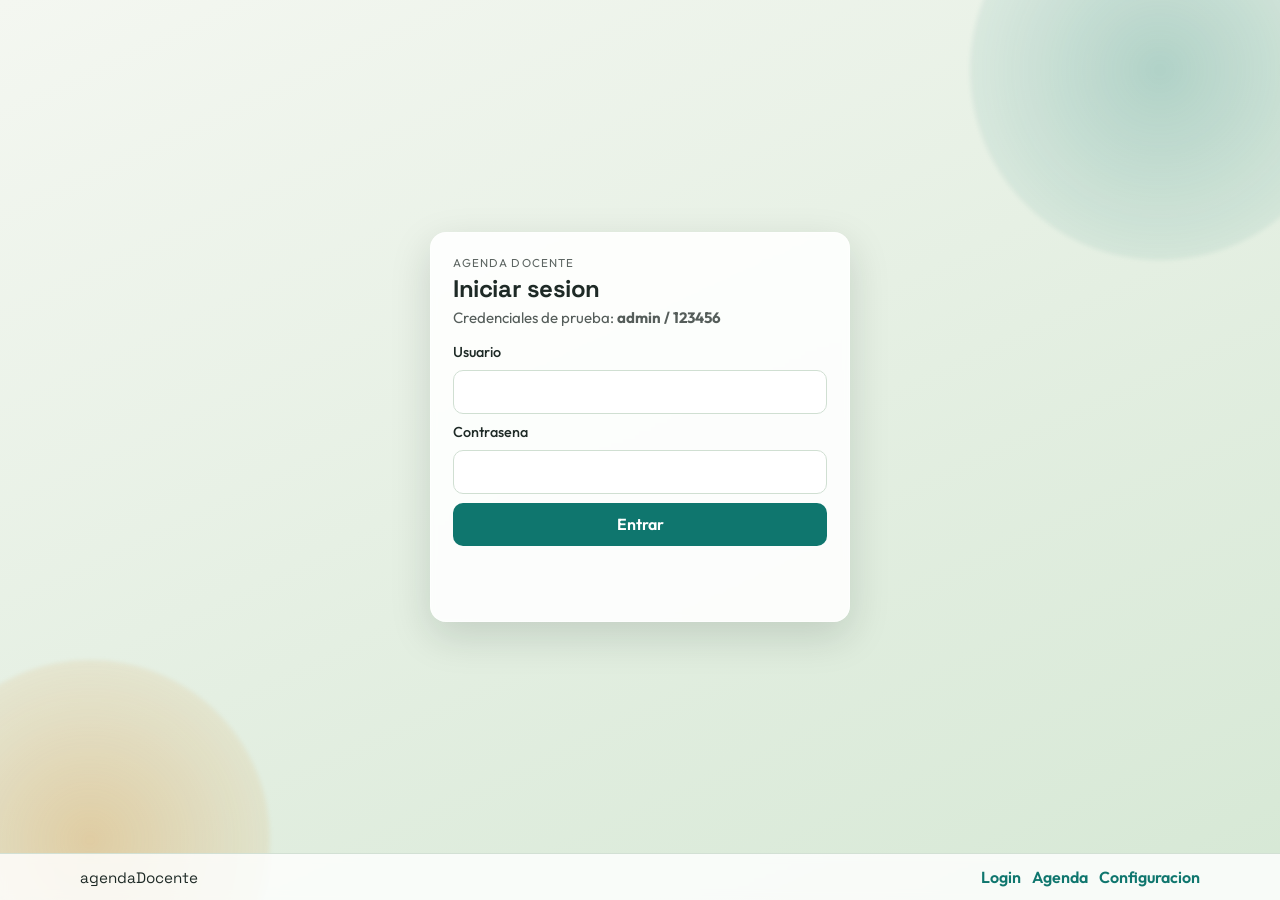
<file: index.html>
<!doctype html>
<html lang="es">
<head>
  <meta charset="UTF-8" />
  <meta name="viewport" content="width=device-width, initial-scale=1.0" />
  <title>agendaDocente | Login</title>
  <link rel="preconnect" href="https://fonts.googleapis.com" />
  <link rel="preconnect" href="https://fonts.gstatic.com" crossorigin />
  <link href="https://fonts.googleapis.com/css2?family=Outfit:wght@400;500;700&family=Space+Grotesk:wght@500;700&display=swap" rel="stylesheet" />
  <link rel="stylesheet" href="styles.css" />
</head>
<body class="login-page">
  <main class="login-shell">
    <section class="login-card reveal">
      <p class="eyebrow">Agenda Docente</p>
      <h1>Iniciar sesion</h1>
      <p class="hint">Credenciales de prueba: <strong>admin / 123456</strong></p>

      <form id="loginForm" class="login-form" autocomplete="off">
        <label for="username">Usuario</label>
        <input id="username" name="username" required />

        <label for="password">Contrasena</label>
        <input id="password" name="password" type="password" required />

        <button type="submit">Entrar</button>
      </form>

      <p id="loginMessage" class="message" aria-live="polite"></p>
    </section>
  </main>

  <div data-shared-footer></div>

  <script type="module" src="js/shared-footer.js"></script>
  <script type="module" src="js/index.js"></script>
</body>
</html>
</file>
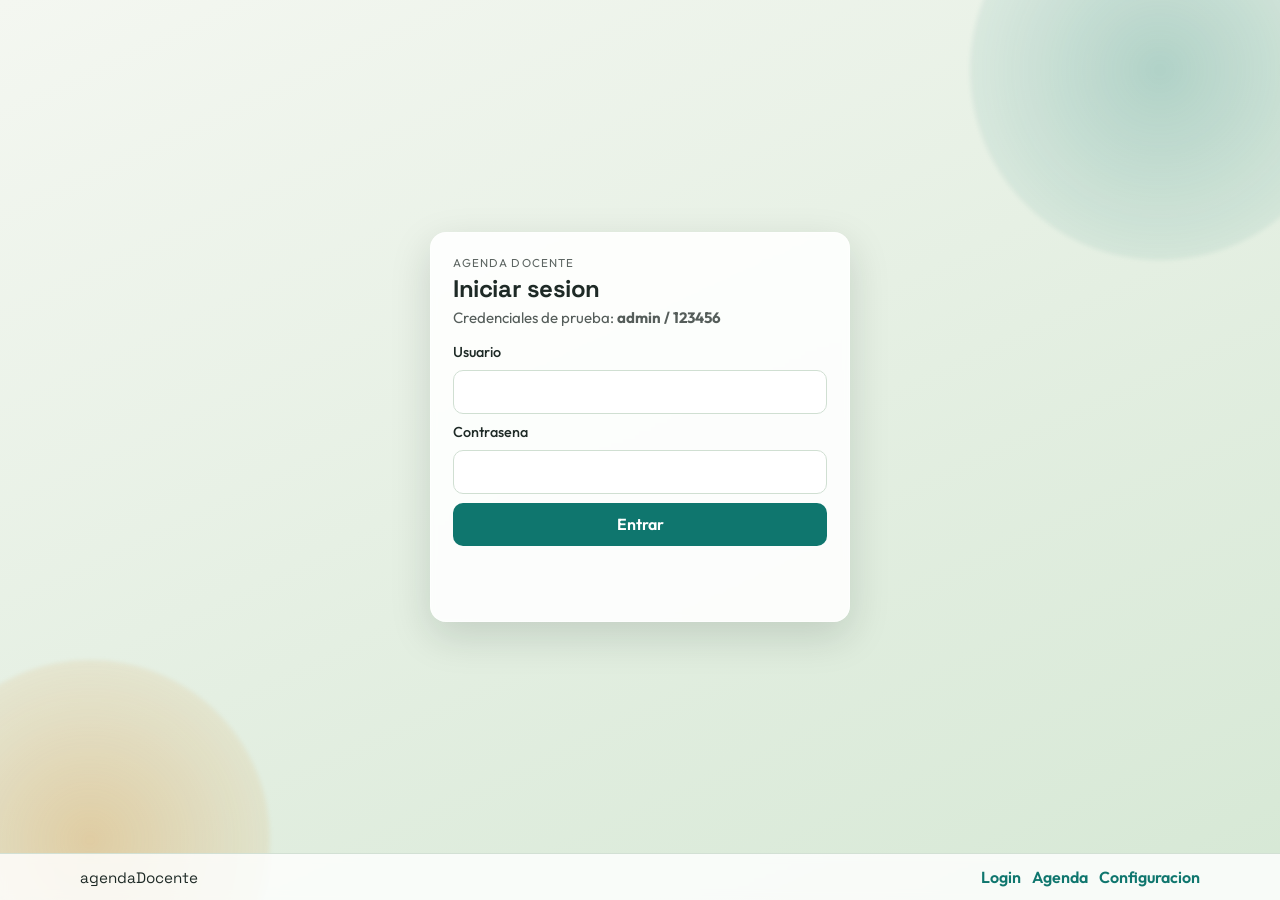
<file: agenda.html>
<!doctype html>
<html lang="es">
<head>
  <meta charset="UTF-8" />
  <meta name="viewport" content="width=device-width, initial-scale=1.0" />
  <title>agendaDocente | Panel</title>
  <link rel="preconnect" href="https://fonts.googleapis.com" />
  <link rel="preconnect" href="https://fonts.gstatic.com" crossorigin />
  <link href="https://fonts.googleapis.com/css2?family=Outfit:wght@400;500;700&family=Space+Grotesk:wght@500;700&display=swap" rel="stylesheet" />
  <link rel="stylesheet" href="styles.css" />
</head>
<body class="agenda-page">
  <header class="topbar reveal">
    <div>
      <p class="eyebrow">Agenda Docente</p>
      <h1>Mis cursos y pendientes</h1>
    </div>
    <button id="logoutBtn" class="secondary">Cerrar sesion</button>
  </header>

  <main class="layout">
    <section class="panel reveal">
      <h2>Agregar curso</h2>
      <form id="courseForm" class="course-form" autocomplete="off">
        <input id="escuela" placeholder="Escuela" list="escuelasList" required />
        <datalist id="escuelasList"></datalist>
        <input id="curso" placeholder="Curso" required />
        <input id="materia" placeholder="Materia" required />
        <button type="submit">Guardar curso</button>
      </form>
    </section>

    <section class="courses-section reveal">
      <h2>Cursos</h2>
      <div id="coursesContainer" class="courses-grid"></div>
    </section>
  </main>

  <template id="courseTemplate">
    <article class="course-card">
      <p class="school-banner escuela"></p>
      <header>
        <h3 class="course-title"></h3>
        <div class="card-actions">
          <button class="icon-btn edit-course" type="button" title="Editar curso" aria-label="Editar curso">
            <svg viewBox="0 0 24 24" aria-hidden="true">
              <path d="M3 17.25V21h3.75L17.8 9.94l-3.75-3.75L3 17.25zm17.71-10.04a1.003 1.003 0 0 0 0-1.42l-2.5-2.5a1.003 1.003 0 0 0-1.42 0l-1.96 1.96 3.75 3.75 2.13-1.79z"/>
            </svg>
          </button>
          <button class="icon-btn delete-course" type="button" title="Eliminar curso" aria-label="Eliminar curso">
            <svg viewBox="0 0 24 24" aria-hidden="true">
              <path d="M6 7h12l-1 13H7L6 7zm3-3h6l1 2h4v2H4V6h4l1-2z"/>
            </svg>
          </button>
        </div>
      </header>

      <p class="meta materia"></p>
      <button class="toggle-panel">Mostrar</button>

      <section class="tasks-panel hidden">
        <ul class="tasks-list"></ul>

        <form class="task-form">
          <label class="sr-only">Nueva tarea</label>
          <input class="task-input" placeholder="Nueva tarea" required />
          <button type="submit">Guardar tarea</button>
        </form>
      </section>
    </article>
  </template>

  <div data-shared-footer></div>

  <script type="module" src="js/shared-footer.js"></script>
  <script type="module" src="js/agenda.js"></script>
</body>
</html>
</file>
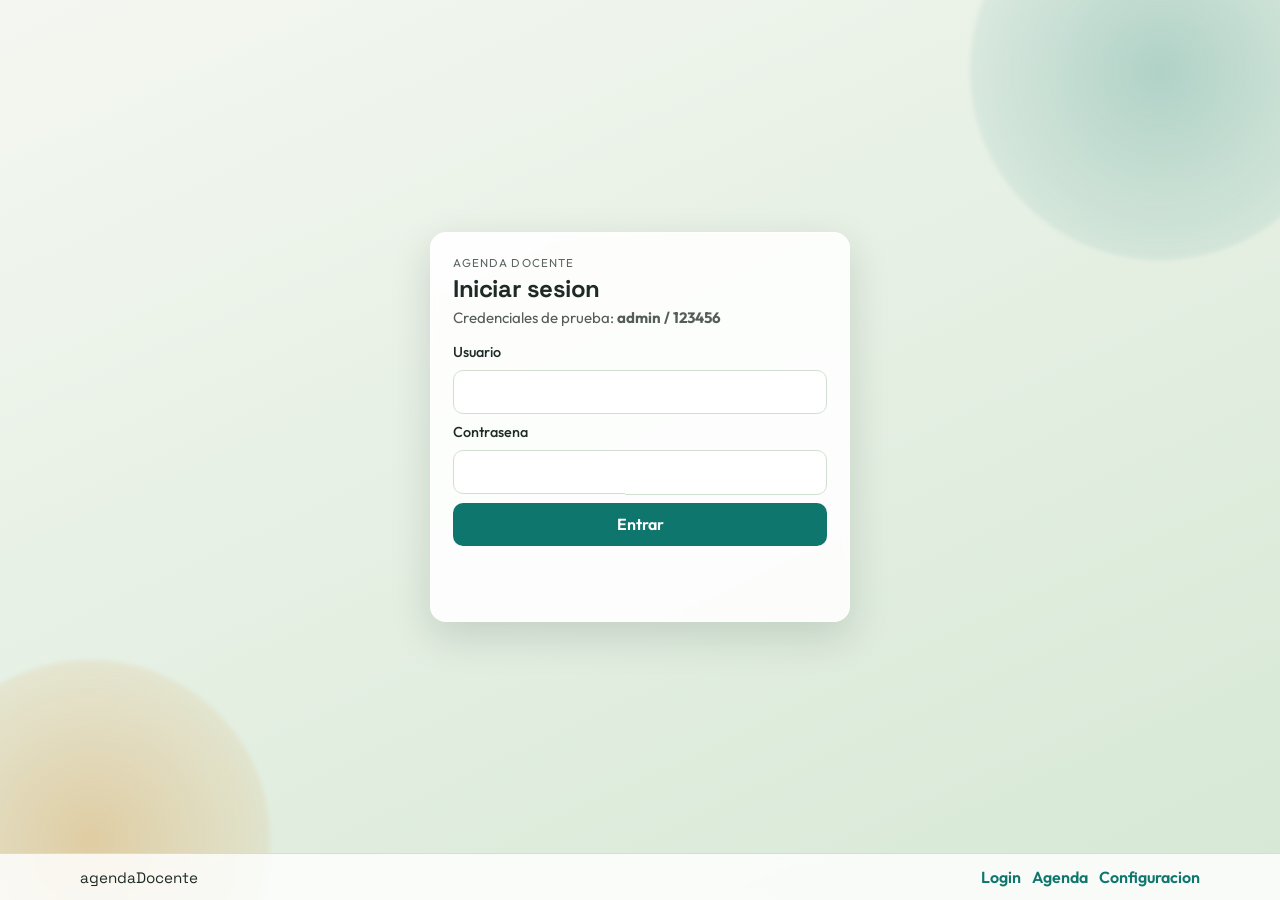
<file: configuracion.html>
<!doctype html>
<html lang="es">
<head>
  <meta charset="UTF-8" />
  <meta name="viewport" content="width=device-width, initial-scale=1.0" />
  <title>agendaDocente | Configuracion</title>
  <link rel="preconnect" href="https://fonts.googleapis.com" />
  <link rel="preconnect" href="https://fonts.gstatic.com" crossorigin />
  <link href="https://fonts.googleapis.com/css2?family=Outfit:wght@400;500;700&family=Space+Grotesk:wght@500;700&display=swap" rel="stylesheet" />
  <link rel="stylesheet" href="styles.css" />
</head>
<body class="config-page">
  <header class="topbar reveal">
    <div>
      <p class="eyebrow">Agenda Docente</p>
      <h1>Configuracion de escuelas</h1>
    </div>
    <a class="secondary link-btn" href="agenda.html">Volver a agenda</a>
  </header>

  <main class="config-layout reveal">
    <section class="panel config-panel">
      <h2>Color por escuela</h2>
      <p class="config-note">Defini un color por escuela y se aplicara en todas las cards.</p>

      <form id="schoolColorForm" class="config-form" autocomplete="off">
        <input id="configEscuela" list="configEscuelasList" placeholder="Escuela" required />
        <datalist id="configEscuelasList"></datalist>
        <input id="configColor" type="color" value="#0f766e" required />
        <button type="submit">Guardar color</button>
        <button id="removeColorBtn" type="button" class="secondary">Quitar color personalizado</button>
      </form>

      <p id="configMessage" class="message" aria-live="polite"></p>
    </section>

    <section class="panel config-panel">
      <h2>Colores guardados</h2>
      <ul id="colorList" class="color-list"></ul>
    </section>
  </main>

  <div data-shared-footer></div>

  <script type="module" src="js/shared-footer.js"></script>
  <script type="module" src="js/configuracion.js"></script>
</body>
</html>
</file>
<file: styles.css>
:root {
  --bg-top: #f4f7f1;
  --bg-bottom: #d6e8d5;
  --ink: #1e2a26;
  --accent: #0f766e;
  --accent-2: #d97706;
  --danger: #b42318;
  --card: rgba(255, 255, 255, 0.88);
  --line: #d0dfd2;
  --pending: #9a6700;
  --progress: #0a66c2;
  --done: #18794e;
  --shadow: 0 14px 40px rgba(12, 36, 26, 0.15);
}

* {
  box-sizing: border-box;
}

body {
  margin: 0;
  min-height: 100vh;
  display: flex;
  flex-direction: column;
  font-family: 'Outfit', sans-serif;
  color: var(--ink);
  background: linear-gradient(155deg, var(--bg-top), var(--bg-bottom));
  position: relative;
  overflow-x: hidden;
}

body::before,
body::after {
  content: '';
  position: fixed;
  border-radius: 50%;
  z-index: -1;
  filter: blur(2px);
}

body::before {
  width: 380px;
  height: 380px;
  background: radial-gradient(circle, rgba(15, 118, 110, 0.25), rgba(15, 118, 110, 0));
  top: -120px;
  right: -70px;
}

body::after {
  width: 360px;
  height: 360px;
  background: radial-gradient(circle, rgba(217, 119, 6, 0.28), rgba(217, 119, 6, 0));
  bottom: -120px;
  left: -90px;
}

h1,
h2,
h3 {
  font-family: 'Space Grotesk', sans-serif;
  letter-spacing: -0.02em;
  margin: 0;
}

.eyebrow {
  text-transform: uppercase;
  letter-spacing: 0.1em;
  font-size: 0.72rem;
  margin: 0 0 0.2rem;
  color: rgba(31, 42, 38, 0.72);
}

.reveal {
  animation: rise 420ms ease both;
}

@keyframes rise {
  from {
    transform: translateY(12px);
    opacity: 0;
  }
  to {
    transform: translateY(0);
    opacity: 1;
  }
}

button,
input,
select {
  font: inherit;
}

button {
  border: 0;
  border-radius: 10px;
  padding: 0.7rem 1rem;
  cursor: pointer;
  background: var(--accent);
  color: #fff;
  font-weight: 600;
  transition: transform 120ms ease, filter 120ms ease;
}

button:hover {
  transform: translateY(-1px);
  filter: brightness(1.04);
}

.secondary {
  background: #f0f5f2;
  color: var(--ink);
  border: 1px solid var(--line);
  border-radius: 10px;
  padding: 0.7rem 1rem;
  font-weight: 600;
}

.secondary:hover {
  filter: brightness(1.03);
}

a.link-btn {
  text-decoration: none;
  display: inline-block;
}

input,
select {
  border: 1px solid var(--line);
  border-radius: 10px;
  background: #fff;
  padding: 0.7rem 0.8rem;
  width: 100%;
}

.login-shell {
  flex: 1;
  min-height: 0;
  display: grid;
  place-items: center;
  padding: 1rem;
}

.login-card {
  width: min(420px, 100%);
  background: var(--card);
  backdrop-filter: blur(3px);
  border: 1px solid rgba(255, 255, 255, 0.55);
  border-radius: 16px;
  box-shadow: var(--shadow);
  padding: 1.4rem;
}

.login-card h1 {
  margin-bottom: 0.25rem;
}

.hint {
  margin-top: 0;
  margin-bottom: 1rem;
  color: rgba(31, 42, 38, 0.76);
  font-size: 0.94rem;
}

.login-form {
  display: grid;
  gap: 0.55rem;
}

.login-form label {
  font-size: 0.9rem;
  font-weight: 500;
}

.message {
  margin-top: 0.9rem;
  min-height: 1.4rem;
  font-weight: 500;
}

.message.error {
  color: var(--danger);
}

.message.success {
  color: var(--done);
}

.topbar {
  width: min(1120px, 95%);
  margin: 1.5rem auto 0.8rem;
  display: flex;
  justify-content: space-between;
  gap: 1rem;
  align-items: center;
}

.layout {
  width: min(1120px, 95%);
  margin: 0 auto 2rem;
  display: grid;
  gap: 1rem;
  flex: 1;
}

.panel,
.courses-section,
.course-card {
  background: var(--card);
  border: 1px solid rgba(255, 255, 255, 0.65);
  border-radius: 14px;
  box-shadow: var(--shadow);
}

.panel,
.courses-section {
  padding: 1rem;
}

.course-form {
  display: grid;
  gap: 0.6rem;
  grid-template-columns: repeat(4, minmax(0, 1fr));
}

.courses-grid {
  margin-top: 0.8rem;
  display: grid;
  grid-template-columns: repeat(auto-fill, minmax(270px, 1fr));
  gap: 0.9rem;
}

.course-card {
  padding: 0.9rem;
  border-top: 6px solid var(--school-color, var(--accent));
}

.school-banner {
  margin: -0.9rem -0.9rem 0.75rem;
  padding: 0.45rem 0.85rem;
  border-radius: 12px 12px 10px 10px;
  background: var(--school-color, var(--accent));
  color: #fff;
  font-size: 0.82rem;
  letter-spacing: 0.03em;
  text-transform: uppercase;
  font-weight: 700;
}

.course-card header {
  display: flex;
  justify-content: space-between;
  gap: 0.6rem;
  align-items: center;
}

.card-actions {
  display: flex;
  gap: 0.35rem;
}

.icon-btn {
  width: 34px;
  height: 34px;
  padding: 0;
  border-radius: 8px;
  background: #f5faf8;
  color: var(--ink);
  border: 1px solid var(--line);
  display: grid;
  place-items: center;
}

.icon-btn svg {
  width: 16px;
  height: 16px;
  fill: currentColor;
  pointer-events: none;
}

.edit-course,
.edit-task {
  color: #075985;
  background: #eef9ff;
  border-color: #c6e7f7;
}

.delete-course,
.delete-task {
  color: #b42318;
  background: #fff3f2;
  border-color: #f2cfcc;
}

.meta {
  margin: 0.35rem 0;
  color: rgba(30, 42, 38, 0.85);
}

.materia {
  font-weight: 700;
}

.toggle-panel {
  margin-top: 0.45rem;
  background: var(--accent-2);
}

.tasks-panel {
  margin-top: 0.8rem;
  border-top: 1px dashed var(--line);
  padding-top: 0.7rem;
}

.tasks-list {
  list-style: none;
  margin: 0;
  padding: 0;
  display: grid;
  gap: 0.5rem;
}

.task-item {
  display: grid;
  grid-template-columns: 1fr auto auto;
  gap: 0.45rem;
  align-items: center;
  border: 1px solid var(--line);
  border-left: 6px solid var(--pending);
  border-radius: 10px;
  background: #fff;
  padding: 0.55rem;
}

.task-item.status-en-proceso {
  border-left-color: var(--progress);
}

.task-item.status-finalizada {
  border-left-color: var(--done);
}

.task-item .task-text {
  font-weight: 500;
}

.task-actions {
  display: flex;
  gap: 0.32rem;
}

.task-form {
  margin-top: 0.7rem;
  display: grid;
  grid-template-columns: 1fr auto;
  gap: 0.5rem;
}

.empty {
  margin: 0.3rem 0 0;
  color: rgba(31, 42, 38, 0.7);
  font-style: italic;
}

.config-layout {
  width: min(1120px, 95%);
  margin: 0 auto 1.5rem;
  display: grid;
  grid-template-columns: minmax(0, 1fr) minmax(0, 1fr);
  gap: 1rem;
  flex: 1;
}

.config-panel h2 {
  margin-bottom: 0.2rem;
}

.config-note {
  margin: 0 0 0.9rem;
  color: rgba(31, 42, 38, 0.75);
}

.config-form {
  display: grid;
  gap: 0.55rem;
  grid-template-columns: 1.2fr 0.6fr auto auto;
}

#configColor {
  min-width: 64px;
  padding: 0.28rem;
  height: 43px;
}

.color-list {
  list-style: none;
  margin: 0.4rem 0 0;
  padding: 0;
  display: grid;
  gap: 0.5rem;
}

.color-item {
  display: grid;
  grid-template-columns: 18px minmax(0, 1fr) auto auto;
  align-items: center;
  gap: 0.6rem;
  border: 1px solid var(--line);
  border-radius: 10px;
  background: #fff;
  padding: 0.5rem 0.65rem;
}

.color-swatch {
  width: 18px;
  height: 18px;
  border-radius: 50%;
  border: 1px solid rgba(0, 0, 0, 0.12);
}

.color-name {
  font-weight: 600;
}

.color-mode {
  font-size: 0.84rem;
  border-radius: 999px;
  padding: 0.2rem 0.55rem;
}

.color-mode.custom {
  background: #e7f8ef;
  color: #18794e;
}

.color-mode.default {
  background: #f5f5f5;
  color: #425466;
}

[data-shared-footer] {
  margin-top: auto;
}

.app-footer {
  border-top: 1px solid rgba(208, 223, 210, 0.95);
  background: rgba(255, 255, 255, 0.82);
  backdrop-filter: blur(4px);
}

.footer-inner {
  width: min(1120px, 95%);
  margin: 0 auto;
  padding: 0.8rem 0;
  display: flex;
  justify-content: space-between;
  align-items: center;
  gap: 0.9rem;
}

.footer-brand {
  margin: 0;
  font-family: 'Space Grotesk', sans-serif;
  font-size: 0.95rem;
}

.footer-nav {
  display: flex;
  gap: 0.7rem;
  flex-wrap: wrap;
}

.footer-nav a {
  color: #0f766e;
  text-decoration: none;
  font-weight: 600;
}

.footer-nav a:hover {
  text-decoration: underline;
}

.hidden {
  display: none;
}

.sr-only {
  position: absolute;
  width: 1px;
  height: 1px;
  padding: 0;
  margin: -1px;
  overflow: hidden;
  clip: rect(0, 0, 0, 0);
  border: 0;
}

@media (max-width: 920px) {
  .course-form {
    grid-template-columns: 1fr 1fr;
  }
}

@media (max-width: 640px) {
  .topbar {
    align-items: flex-start;
    flex-direction: column;
  }

  .course-form {
    grid-template-columns: 1fr;
  }

  .task-item {
    grid-template-columns: 1fr;
  }

  .task-actions {
    justify-content: flex-end;
  }

  .task-form {
    grid-template-columns: 1fr;
  }

  .config-layout {
    grid-template-columns: 1fr;
  }

  .config-form {
    grid-template-columns: 1fr;
  }

  .color-item {
    grid-template-columns: 18px minmax(0, 1fr);
  }

  .footer-inner {
    flex-direction: column;
    align-items: flex-start;
  }
}
</file>
